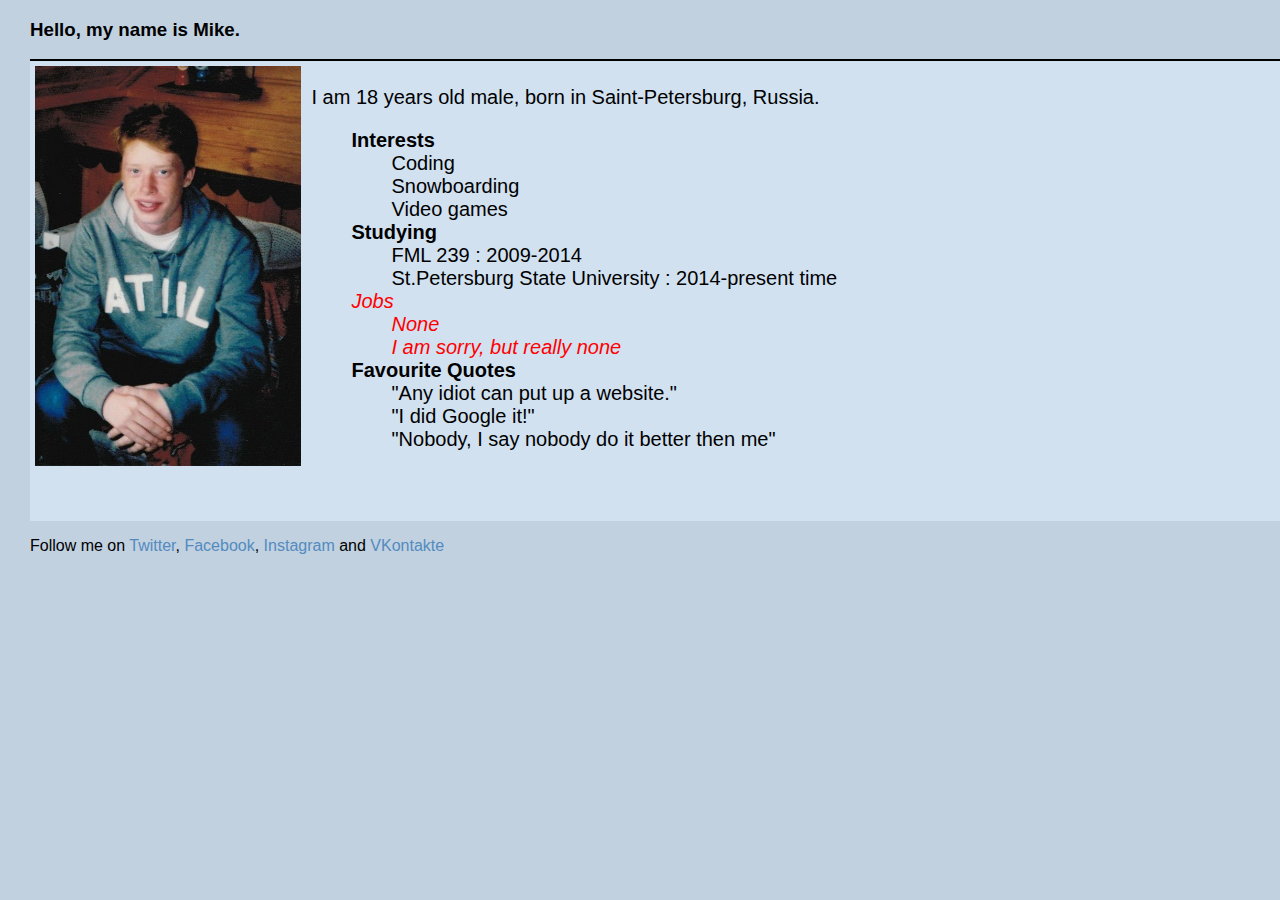
<file: project_Learn/index.html>
<!DOCTYPE html>
<html>
	<head>
		<title>Mikhail Logachev | Know me better</title>
		<link rel="stylesheet" type="text/css" href="css/main_stylesheet.css">
        <script src="js/jquery-2.1.4.js"></script>
    </head>
	<body style="font-family: Helvetica; margin-left: 30px">
	<div class="header">
		<h3>Hello, my name is Mike.</h3>
	</div>
	<div class="line"></div>
	<div class="page">
		<div class="profile-image">
	    	<img height = "400px" src="res/img/Bv9F8p2mw5o.jpg">
		</div>
	    <div class="content">
		    <p>I am 18 years old male, born in Saint-Petersburg, Russia.</p>
		    <ul>
		        <li><strong>Interests</strong>
		            <ol>
		                <li>Coding</li>
		                <li>Snowboarding</li>
		                <li>Video games</li>
		            </ol>
		        </li>
		        <li><strong>Studying</strong>
		            <ol>
		                <li>FML 239 : 2009-2014</li>
		                <li>St.Petersburg State University : 2014-present time</li>
		            </ol>
		        </li>
		        <em><li style="color: red">Jobs
		            <ol>
		                <li>None</li>
		                <li>I am sorry, but really none</li>
		            </ol>
		        </li></em>
		        <li><strong>Favourite Quotes</strong>
		            <ul>
		                <li>"Any idiot can put up a website."</li>
		                <li>"I did Google it!"</li>
		                <li>"Nobody, I say nobody do it better then me"</li>
		            </ul>
		        </li>
		    </ul>
		</div>
	</div>
	<div class="footer">
        <p>Follow me on 
            <a href="https://twitter.com/MikhailLogachev">Twitter</a>, 
            <a href="http://facebook.com">Facebook</a>,
            <a href="http://instagram.com">Instagram</a>
            and <a href="http://vk.com/kompoz">VKontakte</a>
        </p>
    </div>                
    
    <script type="text/javascript" src="js/script.js"></script>
</html>
</file>
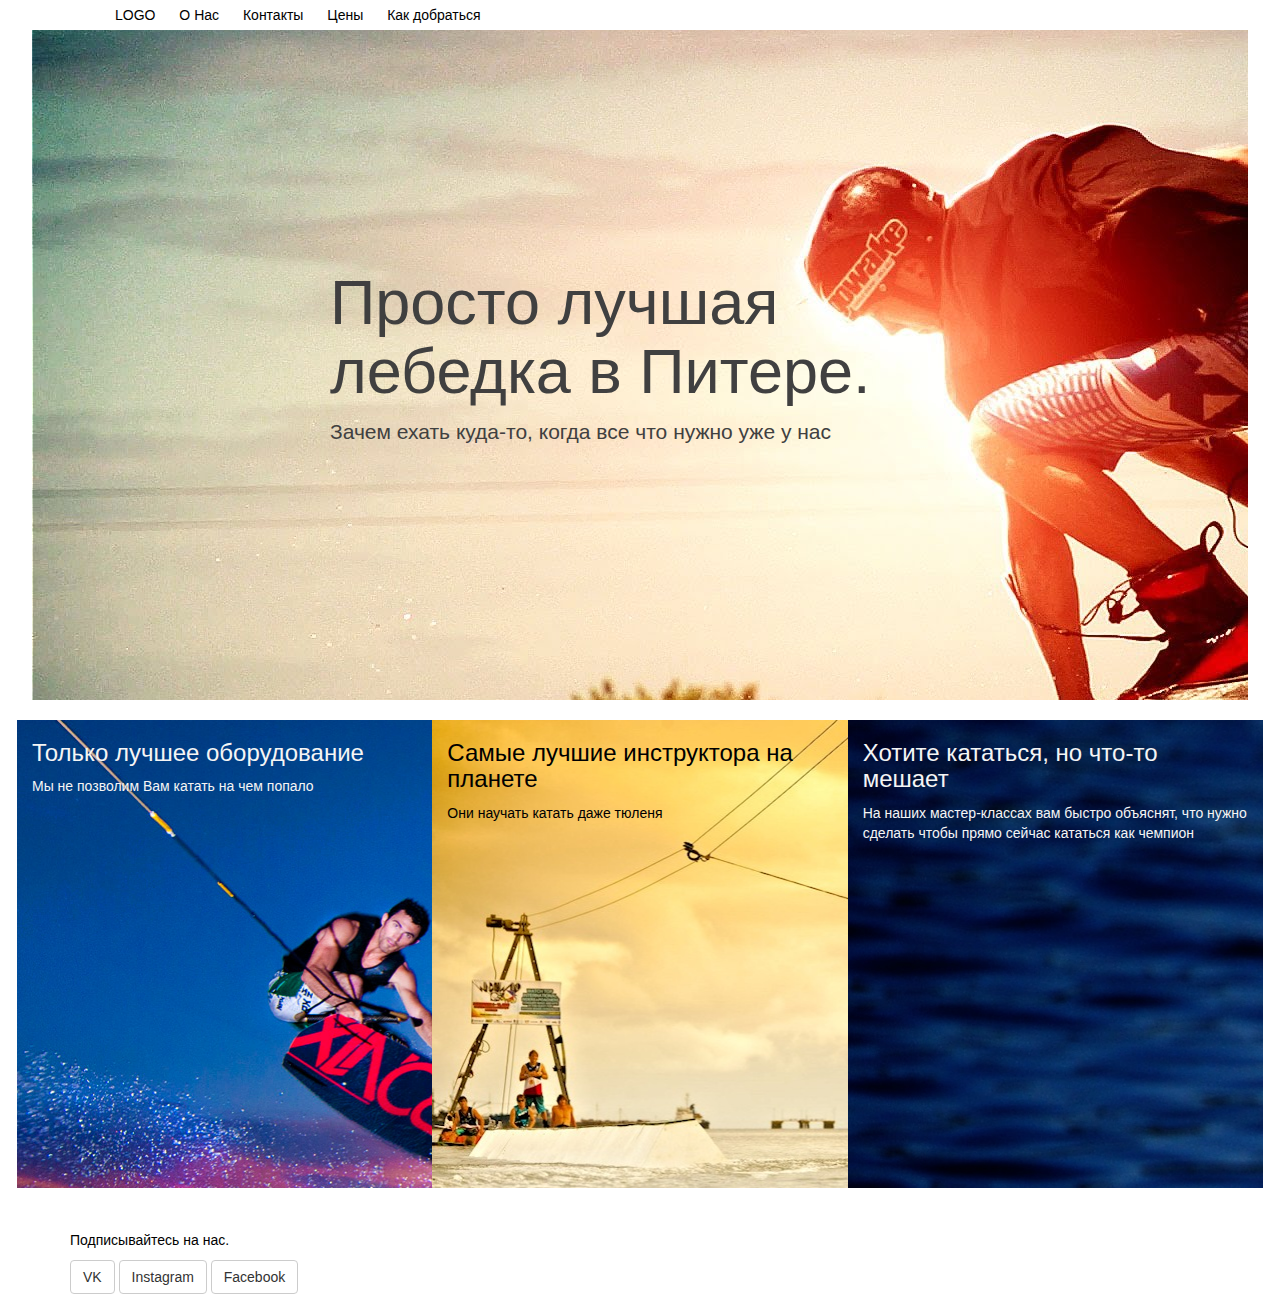
<file: project_WakeBoard/index.html>
<!DOCTYPE html>
<html lang="ru">
<head>
	<meta http-equiv="Content-Type" content="text/html" charset="utf-8">
	<link rel="stylesheet" type="text/css" href="bootstrap.min.css">
	<link rel="stylesheet" type="text/css" href="main_stylesheet.css">
	<script type="text/jscript" src="script.js"></script>
	<title>Лебедка "У Артура</title>
</head>
<body>
	<div class="navigation">
		<div class="container">
			<ul>
				<li><a href="#">LOGO</a></li>
				<li><a href="#">О Нас</a></li>
				<li><a href="#">Контакты</a></li>
				<li><a href="#">Цены</a></li>
				<li><a href="#">Как добраться</a></li>
			</ul>
		</div>
	</div>

	<div class="jumbotron">
		<div class="container">
			<h1>Просто лучшая лебедка в Питере.</h1>
			<p>Зачем ехать куда-то, когда все что нужно уже у нас</p>
		</div>
	</div>

	<div class="carousel row">
		<div class="container col-md-4" id="equipment">
			<h3>Только лучшее оборудование</h3>
			<p>Мы не позволим Вам катать на чем попало</p>
		</div>
		<div class="container col-md-4" id="instructors">
			<h3>Самые лучшие инструктора на планете</h3>
			<p>Они научать катать даже тюленя</p>
		</div>
		<div class="container col-md-4" id="master-classes">
			<h3>Хотите кататься, но что-то мешает</h3>
			<p>На наших мастер-классах вам быстро объяснят, что нужно сделать чтобы прямо сейчас кататься как чемпион</p>
		</div>
	</div>

	<div class="footer">
		<div class="container">
			<p>Подписывайтесь на нас.</p>
				<a class="btn btn-default" href="http://vk.com">VK</a>
				<a class="btn btn-default" href="http://instagram.com">Instagram</a>
                <a class="btn btn-default" href="http://facebook.com">Facebook</a>
		</div>
	</div>



</body>
</html>
</file>
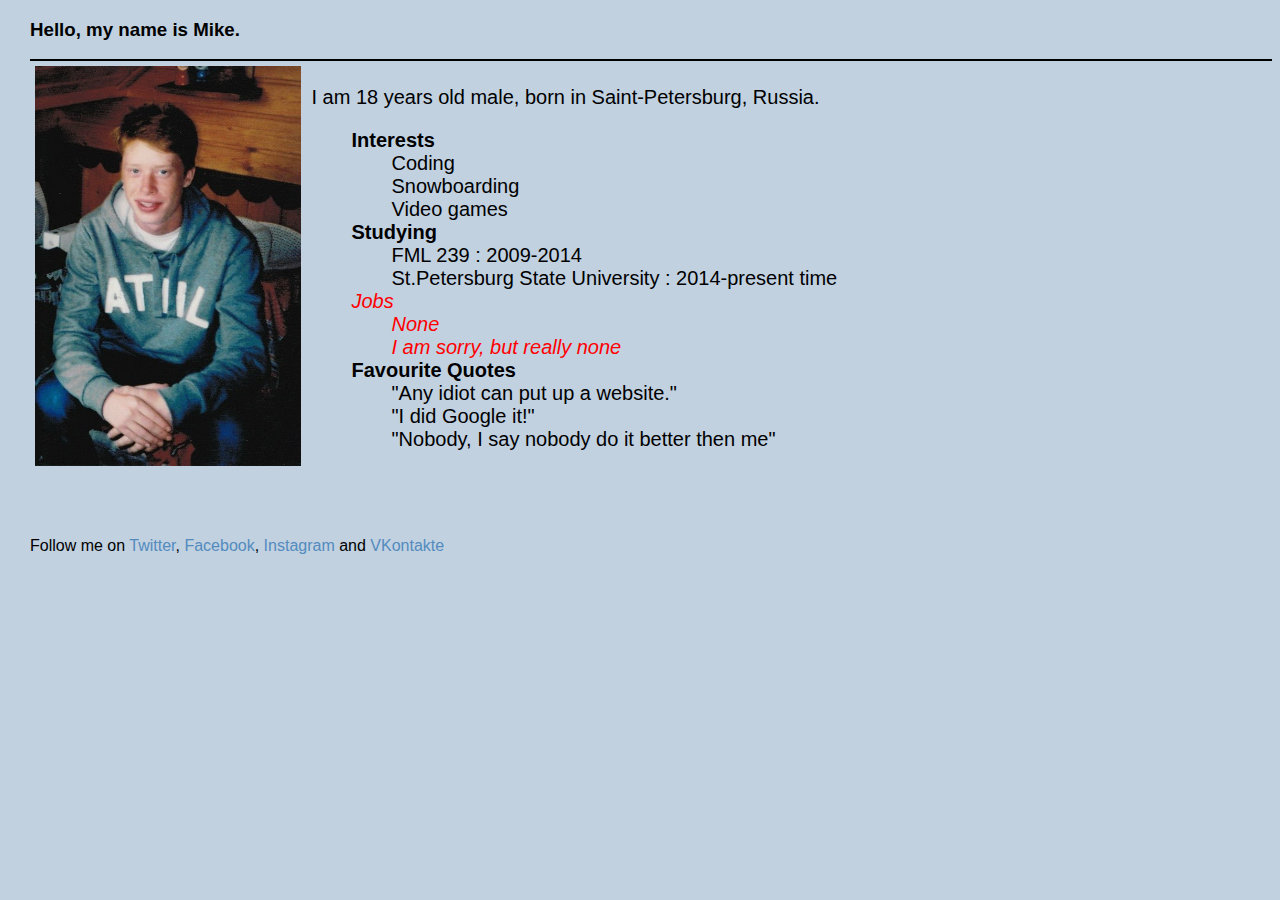
<file: learning_is_key.html>
<!DOCTYPE html>
<html>
	<head>
		<title>Mikhail Logachev | Know me better</title>
		<link rel="stylesheet" type="text/css" href="main_stylesheet.css">
	</head>
	<body style="font-family: Helvetica; margin-left: 30px">
	<div class="header">
		<h3>Hello, my name is Mike.</h3>
	</div>
	<div class="line"></div>
	<div class="page">
		<div class="profile-image">
	    	<img height = "400px" src="res/img/Bv9F8p2mw5o.jpg">
		</div>
	    <div class="content">
		    <p>I am 18 years old male, born in Saint-Petersburg, Russia.</p>
		    <ul>
		        <li><strong>Interests</strong>
		            <ol>
		                <li>Coding</li>
		                <li>Snowboarding</li>
		                <li>Video games</li>
		            </ol>
		        </li>
		        <li><strong>Studying</strong>
		            <ol>
		                <li>FML 239 : 2009-2014</li>
		                <li>St.Petersburg State University : 2014-present time</li>
		            </ol>
		        </li>
		        <em><li style="color: red">Jobs
		            <ol>
		                <li>None</li>
		                <li>I am sorry, but really none</li>
		            </ol>
		        </li></em>
		        <li><strong>Favourite Quotes</strong>
		            <ul>
		                <li>"Any idiot can put up a website."</li>
		                <li>"I did Google it!"</li>
		                <li>"Nobody, I say nobody do it better then me"</li>
		            </ul>
		        </li>
		    </ul>
		</div>
	</div>
	<div class="footer">
		<p>Follow me on <a href="http://twitter.com">Twitter</a>, <a href="http://facebook.com">Facebook</a>, <a href="http://instagram.com">Instagram</a> and <a href="http://vk.com/kompoz">VKontakte</a>
	</div>
	</body>
</html>
</file>
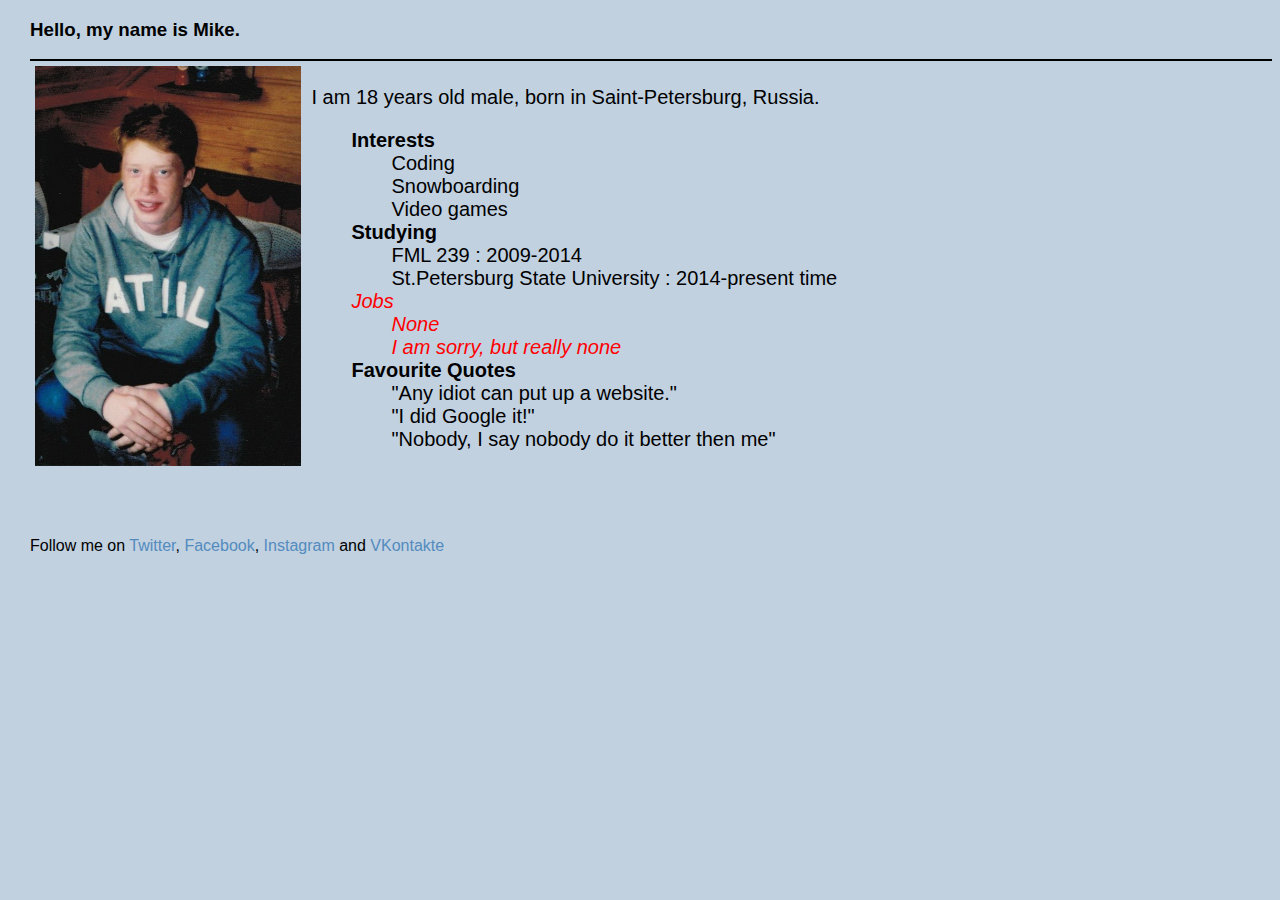
<file: project_Learn/learning_is_key.html>
<!DOCTYPE html>
<html>
	<head>
		<title>Mikhail Logachev | Know me better</title>
		<link rel="stylesheet" type="text/css" href="main_stylesheet.css">
	</head>
	<body style="font-family: Helvetica; margin-left: 30px">
	<div class="header">
		<h3>Hello, my name is Mike.</h3>
	</div>
	<div class="line"></div>
	<div class="page">
		<div class="profile-image">
	    	<img height = "400px" src="res/img/Bv9F8p2mw5o.jpg">
		</div>
	    <div class="content">
		    <p>I am 18 years old male, born in Saint-Petersburg, Russia.</p>
		    <ul>
		        <li><strong>Interests</strong>
		            <ol>
		                <li>Coding</li>
		                <li>Snowboarding</li>
		                <li>Video games</li>
		            </ol>
		        </li>
		        <li><strong>Studying</strong>
		            <ol>
		                <li>FML 239 : 2009-2014</li>
		                <li>St.Petersburg State University : 2014-present time</li>
		            </ol>
		        </li>
		        <em><li style="color: red">Jobs
		            <ol>
		                <li>None</li>
		                <li>I am sorry, but really none</li>
		            </ol>
		        </li></em>
		        <li><strong>Favourite Quotes</strong>
		            <ul>
		                <li>"Any idiot can put up a website."</li>
		                <li>"I did Google it!"</li>
		                <li>"Nobody, I say nobody do it better then me"</li>
		            </ul>
		        </li>
		    </ul>
		</div>
	</div>
	<div class="footer">
		<p>Follow me on <a href="https://twitter.com/MikhailLogachev">Twitter</a>, <a href="http://facebook.com">Facebook</a>, <a href="http://instagram.com">Instagram</a> and <a href="http://vk.com/kompoz">VKontakte</a>
	</div>
	</body>
</html>
</file>
<file: project_Learn/css/main_stylesheet.css>
.page {
    background-color: #D1E1F0;
}

.page div {
	display: inline-block;
}

.content {
	height: 450px;
/*	background-color: #83D1D5;*/
	position: relative;
	padding: 5px;
	font-size: 20px;
}

.profile-image {
	height: 450px;
	position: relative;
	float: left;
	/*background-color: #cc0000;*/
	padding: 5px;
}

.content ul {
	margin: 0px;
	text-decoration: none;
}

.content ul li {
	list-style-type: none;
}

body {
	background-color: #C1D1E0;
    padding: 0px;
    margin: 0px;
}

.header {
	position: relative;
	margin-top: 10px;
	height: 40px;
}

.line {
	height: 0px;
	border: 1px solid black;
	float: bottom;
}

.footer {
	position: relative;
	float: clear;
	height: 100px;
}

.footer a {
	color: #538bbf;
	text-decoration: none;
}

.footer a:hover {
	color: black;
}
</file>
<file: project_WakeBoard/main_stylesheet.css>
body {
	background-color: #white;
	width: 95%;
	margin: auto;
	font-family: Helvetica, Verdana, sans-serif;
	color: black;
}

.navigation {
    width: 95%;
    position: fixed;
	height: 30px;
    background-color: white;
    
}

.navigation ul li {
	display: inline-block;
	margin-right: 10px;
	padding: 5px;
}

.navigation ul li a {
	color: black;
	text-decoration: none;
}

.navigation ul li a:hover {
	color: #CACACA;
}

.jumbotron {
	margin: auto;
/*	margin-top: 10px;*/
	height: 700px;
	background-image: url(img/bg_fjumbo.jpg);
}

.jumbotron .container {
	padding-top: 200px;
	padding-left: 40px;
	color: #404040;
	font-size: 36px;
	width: 700px;
}

.carousel {
	margin-top: 10px;
	height: 500px;
    color: whitesmoke;
}

.carousel .container {
	margin-top: 10px;
	height: 468px;
}

#equipment {
/*	padding: 80px;*/
	background-image: url(img/carousel_im1.jpg);
}

#instructors {
/*	padding-top: 300px;*/
	color: #000000;
	background-image: url(img/carousel_im2.jpg);
}

#master-classes {
	background-image: url(img/carousel_im3.jpg);
}

.footer {
	margin-top: 20px;
	margin-bottom: 20px;
}
</file>
<file: main_stylesheet.css>
.page div {
	display: inline-block;
}

.content {
	height: 450px;
/*	background-color: #cc0000;*/
	position: relative;
	padding: 5px;
	font-size: 20px;
}

.profile-image {
	height: 450px;
	position: relative;
	float: left;
	/*background-color: #cc0000;*/
	padding: 5px;
}

ul {
	margin: 0px;
	text-decoration: none;
}

ul li {
	list-style-type: none;
}

body {
	background-color: #C1D1E0;
}

.header {
	position: relative;
	margin-top: 10px;
	height: 40px;
}

.line {
	height: 0px;
	border: 1px solid black;
	float: bottom;
}

.footer {
	position: relative;
	float: clear;
	height: 100px;
}

.footer a {
	color: #538bbf;
	text-decoration: none;
}

.footer a:hover {
	color: black;
}
</file>
<file: project_Learn/main_stylesheet.css>
.page div {
	display: inline-block;
}

.content {
	height: 450px;
/*	background-color: #cc0000;*/
	position: relative;
	padding: 5px;
	font-size: 20px;
}

.profile-image {
	height: 450px;
	position: relative;
	float: left;
	/*background-color: #cc0000;*/
	padding: 5px;
}

.content ul {
	margin: 0px;
	text-decoration: none;
}

.content ul li {
	list-style-type: none;
}

body {
	background-color: #C1D1E0;
}

.header {
	position: relative;
	margin-top: 10px;
	height: 40px;
}

.line {
	height: 0px;
	border: 1px solid black;
	float: bottom;
}

.footer {
	position: relative;
	float: clear;
	height: 100px;
}

.footer a {
	color: #538bbf;
	text-decoration: none;
}

.footer a:hover {
	color: black;
}
</file>
